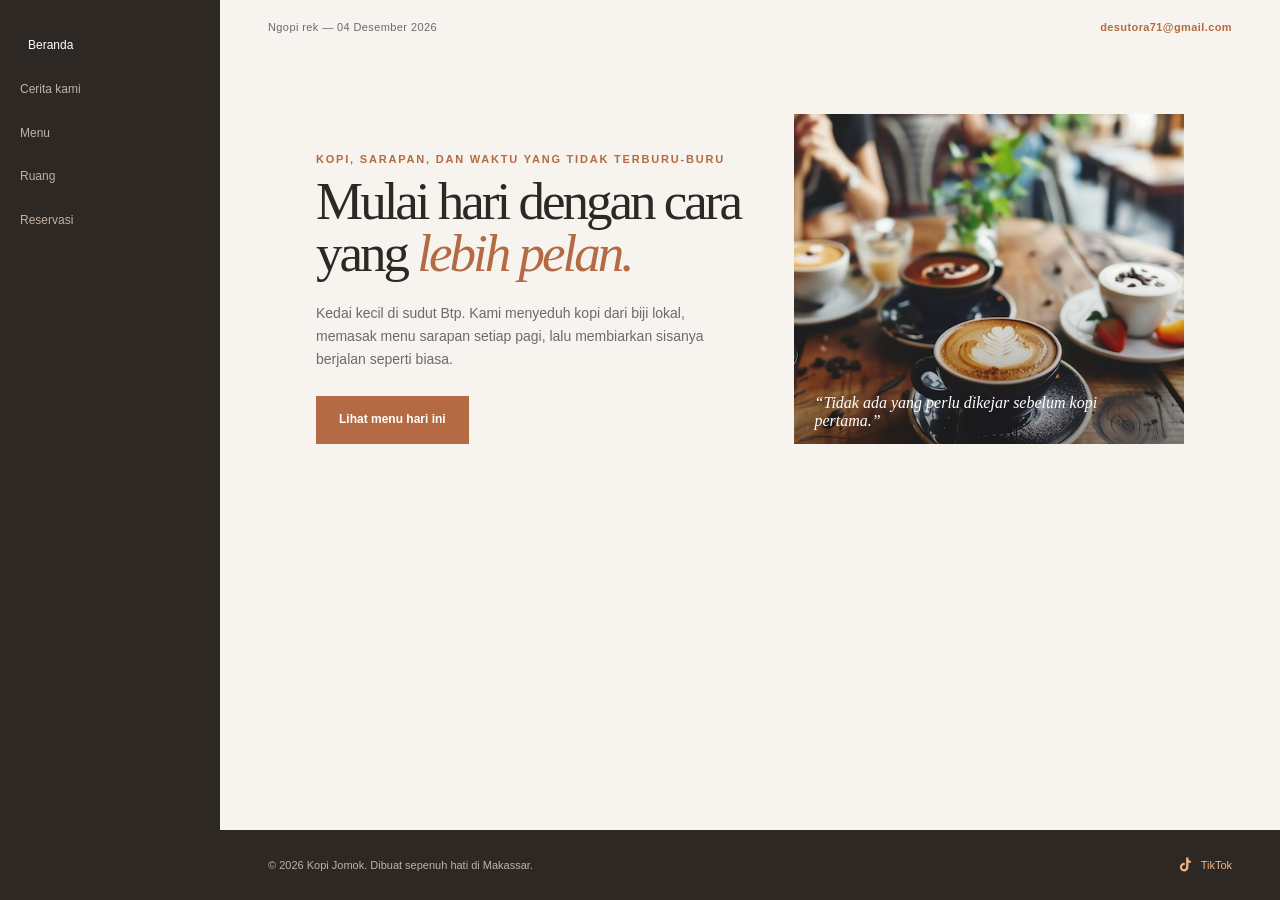
<file: index.html>
<!DOCTYPE html>
<html lang="id">
<head>
  <meta charset="UTF-8">
  <meta name="viewport" content="width=device-width, initial-scale=1.0">
  <title>Kafe Djomok — Kopi & Sarapan</title>
</head>
<frameset cols="220,*" frameborder="0" border="0">
  <frame src="frames/sidebar.html" name="sidebarFrame" title="Sidebar navigasi">
  <frameset rows="52,*,70" frameborder="0" border="0">
    <frame src="frames/topline.html" name="toplineFrame" title="Informasi kafe">
    <frame src="frames/content.html#beranda" name="mainFrame" title="Konten utama">
    <frame src="frames/footer.html" name="footerFrame" title="Footer">
  </frameset>
  <noframes>
    <body>
      <p>Browser Anda tidak mendukung frameset. Buka <a href="frames/content.html">konten utama</a>.</p>
    </body>
  </noframes>
</frameset>
<script>
  const layout = document.querySelector("frameset");
  const contentLayout = layout.querySelector("frameset");
  const mobileScreen = window.matchMedia("(max-width: 700px)");

  function resizeFrames() {
    const isMobile = mobileScreen.matches;
    layout.setAttribute("cols", isMobile ? "0,*" : "220,*");
    contentLayout.setAttribute("rows", isMobile ? "0,*,0" : "52,*,70");
  }

  resizeFrames();
  mobileScreen.addEventListener("change", resizeFrames);
  window.addEventListener("resize", resizeFrames);
  window.addEventListener("orientationchange", resizeFrames);
</script>
</html>
</file>
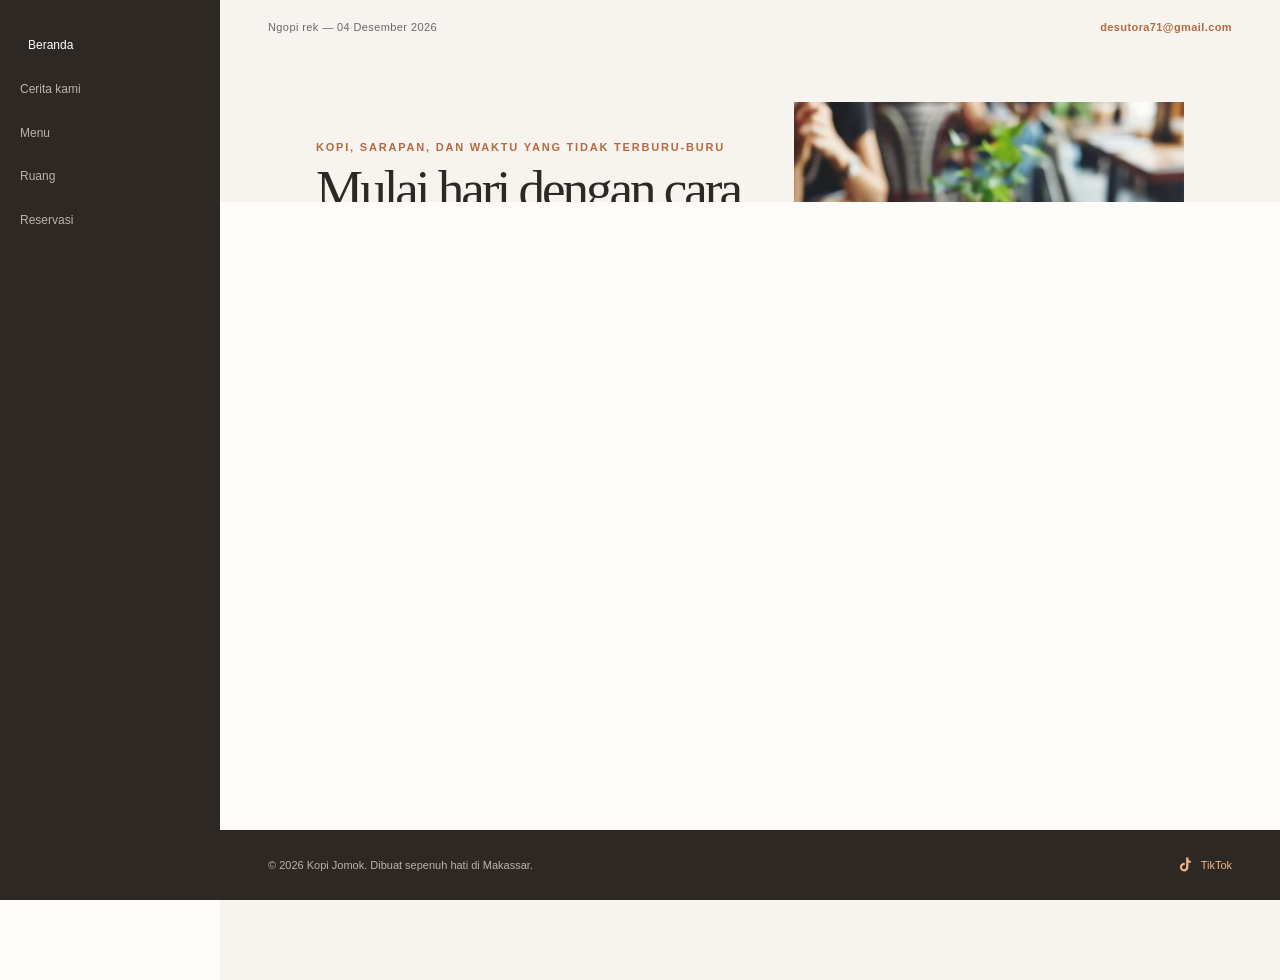
<file: layout.html>
<!DOCTYPE html>
<html lang="id">
<head>
  <meta charset="UTF-8">
  <meta name="viewport" content="width=device-width, initial-scale=1.0">
  <title>Kafe Djomok — Kopi & Sarapan</title>
  <style>
    :root {
      --espresso: #2d241f;
      --paper: #fffdf9;
    }

    * {
      box-sizing: border-box;
    }

    html,
    body {
      height: 100%;
      margin: 0;
    }

    body {
      overflow: hidden;
      background: var(--paper);
    }

    .site-layout {
      display: grid;
      grid-template-columns: 220px minmax(0, 1fr);
      height: 100vh;
    }

    .main-layout {
      display: grid;
      grid-template-rows: 52px minmax(0, 1fr) 70px;
      min-width: 0;
    }

    iframe {
      display: block;
      width: 100%;
      min-width: 0;
      border: 0;
    }

    .sidebar-frame {
      height: 100%;
      background: var(--espresso);
    }

    .topline-frame,
    .content-frame,
    .footer-frame {
      min-height: 0;
    }

    @media (max-width: 700px) {
      .site-layout {
        display: block;
      }

      .sidebar-frame,
      .topline-frame {
        display: none;
      }

      .main-layout {
        grid-template-rows: minmax(0, 1fr) 70px;
        height: 100vh;
      }

      .content-frame {
        height: 100%;
      }
    }
  </style>
</head>
<body>
  <div class="site-layout">
    <iframe class="sidebar-frame" src="frames/sidebar.html" name="sidebarFrame" title="Sidebar navigasi"></iframe>
    <div class="main-layout">
      <iframe class="topline-frame" src="frames/topline.html" name="toplineFrame" title="Informasi kafe"></iframe>
      <iframe class="content-frame" src="frames/content.html#beranda" name="mainFrame" title="Konten utama"></iframe>
      <iframe class="footer-frame" src="frames/footer.html" name="footerFrame" title="Footer"></iframe>
    </div>
  </div>
</body>
</html>
</file>
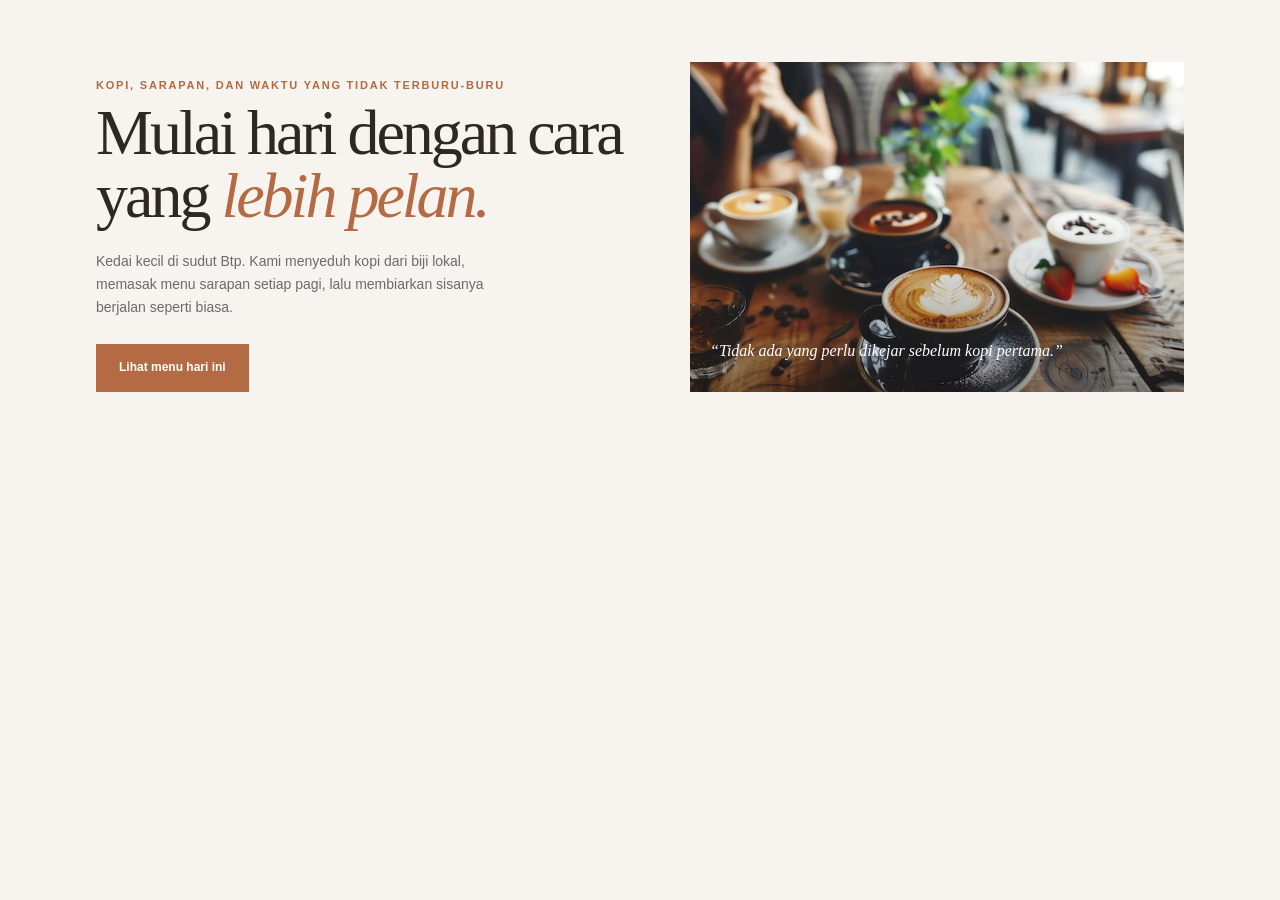
<file: frames/content.html>
<!DOCTYPE html>
<html lang="id">
<head>
  <meta charset="UTF-8">
  <link rel="stylesheet" href="../style.css">
</head>
<body class="frame-content">
  <div class="mobile-menu">
    <button class="menu-toggle" type="button" aria-expanded="false" aria-controls="mobileLinks" aria-label="Buka menu">
      <span></span><span></span><span></span>
    </button>
    <nav class="mobile-links" id="mobileLinks" aria-label="Menu halaman">
      <a class="active" href="#beranda">Beranda</a>
      <a href="#cerita">Cerita</a>
      <a href="#menu">Menu</a>
      <a href="#ruang">Ruang</a>
      <a href="#reservasi">Reservasi</a>
    </nav>
  </div>
  <main class="dashboard-page">
    <section class="dashboard-panel" id="beranda">
      <header class="hero">
        <div>
          <p class="kicker">Kopi, sarapan, dan waktu yang tidak terburu-buru</p>
          <h1>Mulai hari dengan cara yang <em>lebih pelan.</em></h1>
          <p class="intro">Kedai kecil di sudut Btp. Kami menyeduh kopi dari biji lokal, memasak menu sarapan setiap pagi, lalu membiarkan sisanya berjalan seperti biasa.</p>
          <a class="button" href="#menu">Lihat menu hari ini</a>
        </div>
        <div class="hero-image" role="img" aria-label="Barista sedang menyiapkan kopi">
          <p>“Tidak ada yang perlu dikejar sebelum kopi pertama.”</p>
        </div>
      </header>
    </section>

    <section class="dashboard-panel section" id="cerita">
      <div class="section-title"><h2>Tempat untuk <em>berhenti</em> sebentar</h2><span>01 / cerita</span></div>
      <div class="about">
        <blockquote class="pullquote">“Kami ingin rasanya seperti bertamu ke rumah teman yang pandai memasak.”</blockquote>
        <div class="about-copy">
          <p>Kafe Djomok dimulai dari meja kayu di garasi rumah. Sekarang mejanya bertambah, tapi kebiasaannya tidak banyak berubah: roti keluar dari oven pukul tujuh, kopi diseduh satu per satu, dan siapa pun boleh duduk lama.</p>
          <p>Kalau sedang mampir, coba sapa orang di balik bar. Mereka biasanya punya rekomendasi yang lebih jujur daripada papan menu.</p>
          <h3>Favorit pagi</h3>
          <ul class="story-list">
            <li>Roti panggang telur</li>
            <li>Nasi goreng merah</li>
            <li>Kopi gula aren</li>
          </ul>
          <p>Datang sendiri atau bersama teman, pilih tempat duduk yang nyaman, lalu pesan sesuatu yang ingin kamu nikmati.</p>
        </div>
      </div>
    </section>

    <section class="dashboard-panel section" id="menu">
      <div class="section-title"><h2>Yang keluar dari <em>dapur</em></h2><span>02 / menu</span></div>
      <div class="menu-layout">
        <div class="menu-list">
          <article class="menu-item"><div><h3>Kopi gula aren</h3><p>Espresso, susu segar, gula aren Aseli Sulawesi</p></div><strong>13K</strong></article>
          <article class="menu-item"><div><h3>Roti panggang telur</h3><p>Sourdough, telur setengah matang, sambal matah</p></div><strong>25K</strong></article>
          <article class="menu-item"><div><h3>Nasi Goreng Merah</h3><p>Nasi hangat, jamur tiram, telur mata sapi</p></div><strong>35K</strong></article>
          <article class="menu-item"><div><h3>Es Teh Panas</h3><p>Teh panas dengan es</p></div><strong>8K</strong></article>
        </div>
        <aside class="hours">
          <h3>Jam buka</h3>
          <table>
            <tbody>
              <tr><td>Senin–Jumat</td><td>07.00–20.00</td></tr>
              <tr><td>Sabtu</td><td>07.00–22.00</td></tr>
              <tr><td>Minggu</td><td>08.00–23.00</td></tr>
            </tbody>
          </table>
          <p class="hours-note">Menu sarapan tersedia sampai pukul 11.00.</p>
        </aside>
      </div>
    </section>

    <section class="dashboard-panel section" id="ruang">
      <div class="section-title"><h2>Lihat-lihat <em>ruangnya</em></h2><span>03 / suasana</span></div>
      <div class="photo-row">
        <figure><img src="../assets/jendela.jpg" alt="Meja kayu di dalam kafe Djomok"><figcaption>Meja dekat jendela, paling ramai menjelang siang.</figcaption></figure>
        <figure><img src="../assets/baca.jpg" alt="Cangkir kopi di atas meja"><figcaption>Sudut kecil untuk membaca atau tidak melakukan apa-apa.</figcaption></figure>
      </div>
    </section>

    <section class="dashboard-panel section" id="reservasi">
      <div class="section-title"><h2>Simpan satu meja untuk <em>nanti</em></h2><span>04 / reservasi</span></div>
      <div class="booking">
        <div class="booking-info"><p>Mau mampir? Isi form di bawah supaya kami bisa menyiapkan mejanya.</p></div>
        <form id="reservationForm">
          <div class="form-row"><label for="name">Nama<input id="name" name="name" type="text" placeholder="Nama kamu" required></label><label for="phone">Nomor WhatsApp<input id="phone" name="phone" type="tel" placeholder="08xx..." required></label></div>
          <div class="form-row"><label for="date">Tanggal<input id="date" name="date" type="date" required></label><label for="guests">Jumlah orang<select id="guests" name="guests"><option>solo</option><option>2 orang</option><option>3 orang</option><option>4 orang</option><option>5 orang atau lebih</option></select></label></div>
          <label for="note">Catatan (opsional)<textarea id="note" name="note" placeholder="Misalnya: ingin meja dekat jendela"></textarea></label>
          <button class="button" type="submit">Kirim permintaan</button><p class="form-status" id="formStatus" aria-live="polite"></p>
        </form>
      </div>
    </section>
  </main>
  <footer class="mobile-footer">
    <span>© 2026 Kopi Jomok. Dibuat sepenuh hati di Makassar.</span>
    <a class="tiktok-link" href="https://www.tiktok.com/@asura977?is_from_webapp=1&sender_device=pc" target="_blank" rel="noreferrer" aria-label="TikTok Kopi Jomok">
      <svg viewBox="0 0 24 24" aria-hidden="true"><path d="M16.6 5.2a5.1 5.1 0 0 0 3.1 1v3a8.1 8.1 0 0 1-3.1-.6v6.2a5.7 5.7 0 1 1-4.9-5.6v3.1a2.7 2.7 0 1 0 1.8 2.5V2h3.1v3.2Z"/></svg>
      <span>TikTok</span>
    </a>
  </footer>
  <script src="../script.js"></script>
</body>
</html>
</file>
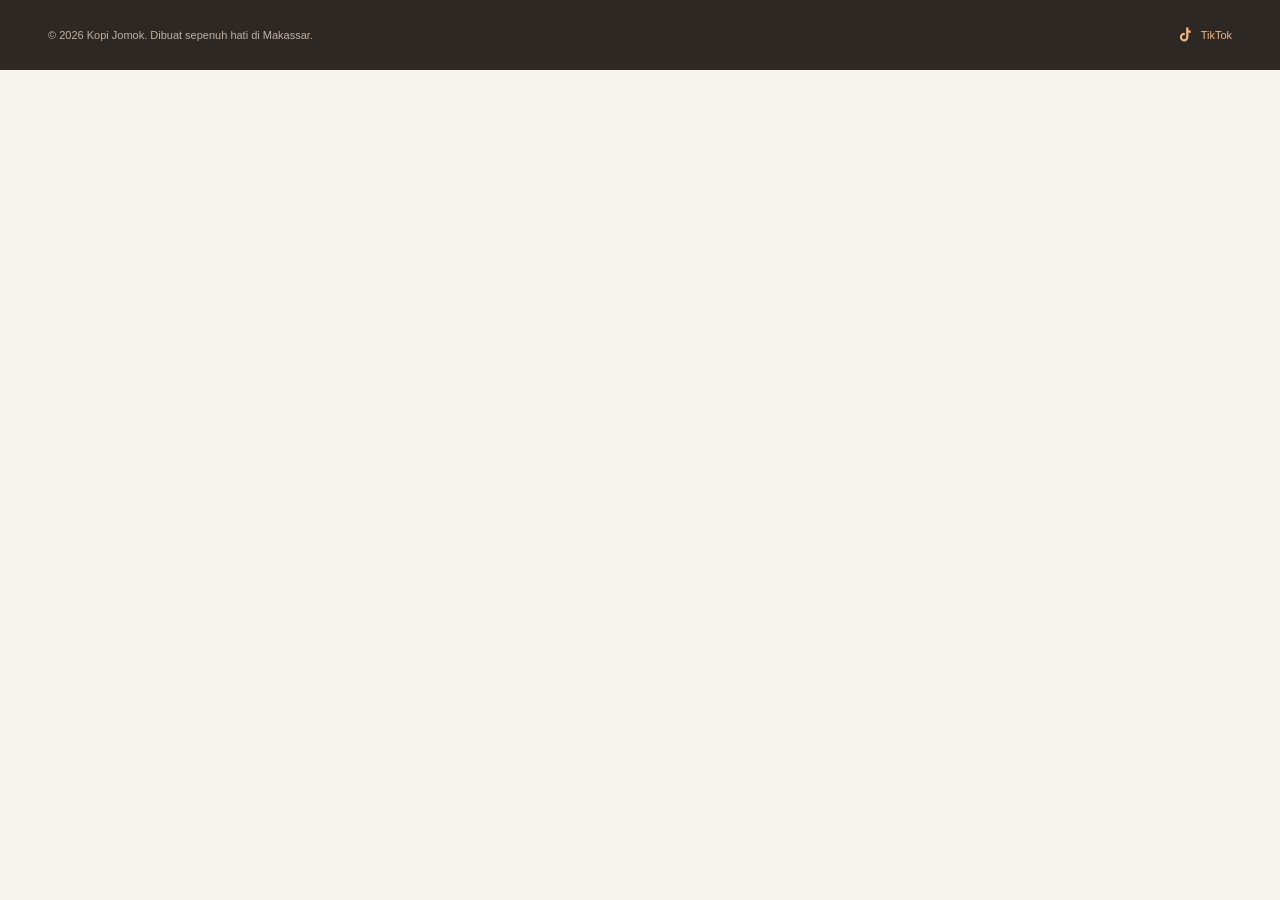
<file: frames/footer.html>
<!DOCTYPE html>
<html lang="id">
<head>
  <meta charset="UTF-8">
  <link rel="stylesheet" href="../style.css">
</head>
<body class="frame-footer">
  <footer>
    <span>© 2026 Kopi Jomok. Dibuat sepenuh hati di Makassar.</span>
    <a class="tiktok-link" href="https://www.tiktok.com/@asura977?is_from_webapp=1&sender_device=pc" target="_blank" rel="noreferrer" aria-label="TikTok Kopi Jomok">
      <svg viewBox="0 0 24 24" aria-hidden="true"><path d="M16.6 5.2a5.1 5.1 0 0 0 3.1 1v3a8.1 8.1 0 0 1-3.1-.6v6.2a5.7 5.7 0 1 1-4.9-5.6v3.1a2.7 2.7 0 1 0 1.8 2.5V2h3.1v3.2Z"/></svg>
      <span>TikTok</span>
    </a>
  </footer>
</body>
</html>
</file>
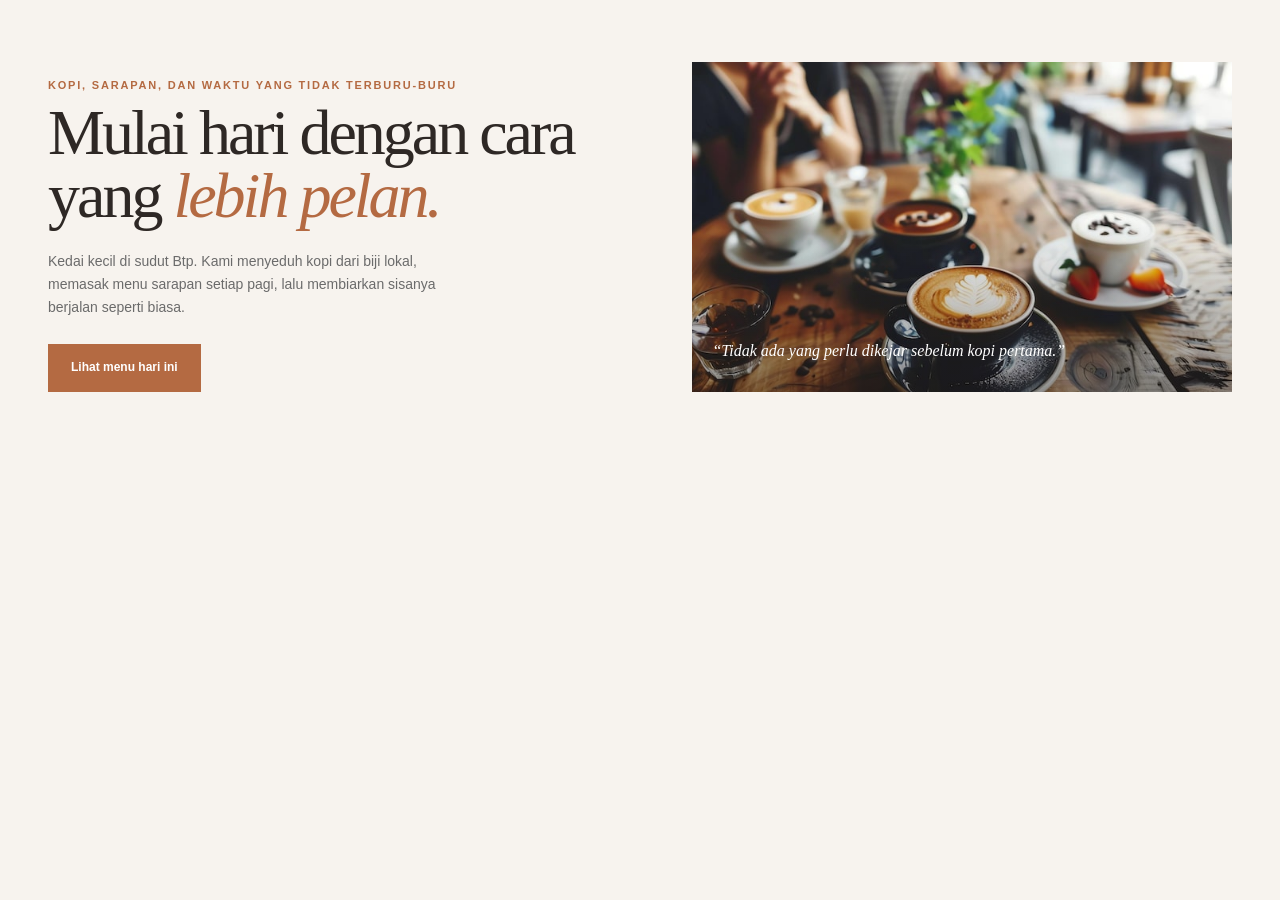
<file: frames/hero.html>
<!DOCTYPE html>
<html lang="id">
<head>
  <meta charset="UTF-8">
  <link rel="stylesheet" href="../style.css">
</head>
<body class="frame-hero">
  <header class="hero" id="beranda">
    <div>
      <p class="kicker">Kopi, sarapan, dan waktu yang tidak terburu-buru</p>
      <h1>Mulai hari dengan cara yang <em>lebih pelan.</em></h1>
      <p class="intro">Kedai kecil di sudut Btp. Kami menyeduh kopi dari biji lokal, memasak menu sarapan setiap pagi, lalu membiarkan sisanya berjalan seperti biasa.</p>
      <a class="button" href="content.html#menu" target="mainFrame">Lihat menu hari ini</a>
    </div>
    <div class="hero-image" role="img" aria-label="Barista sedang menyiapkan kopi">
      <p>“Tidak ada yang perlu dikejar sebelum kopi pertama.”</p>
    </div>
  </header>
</body>
</html>
</file>
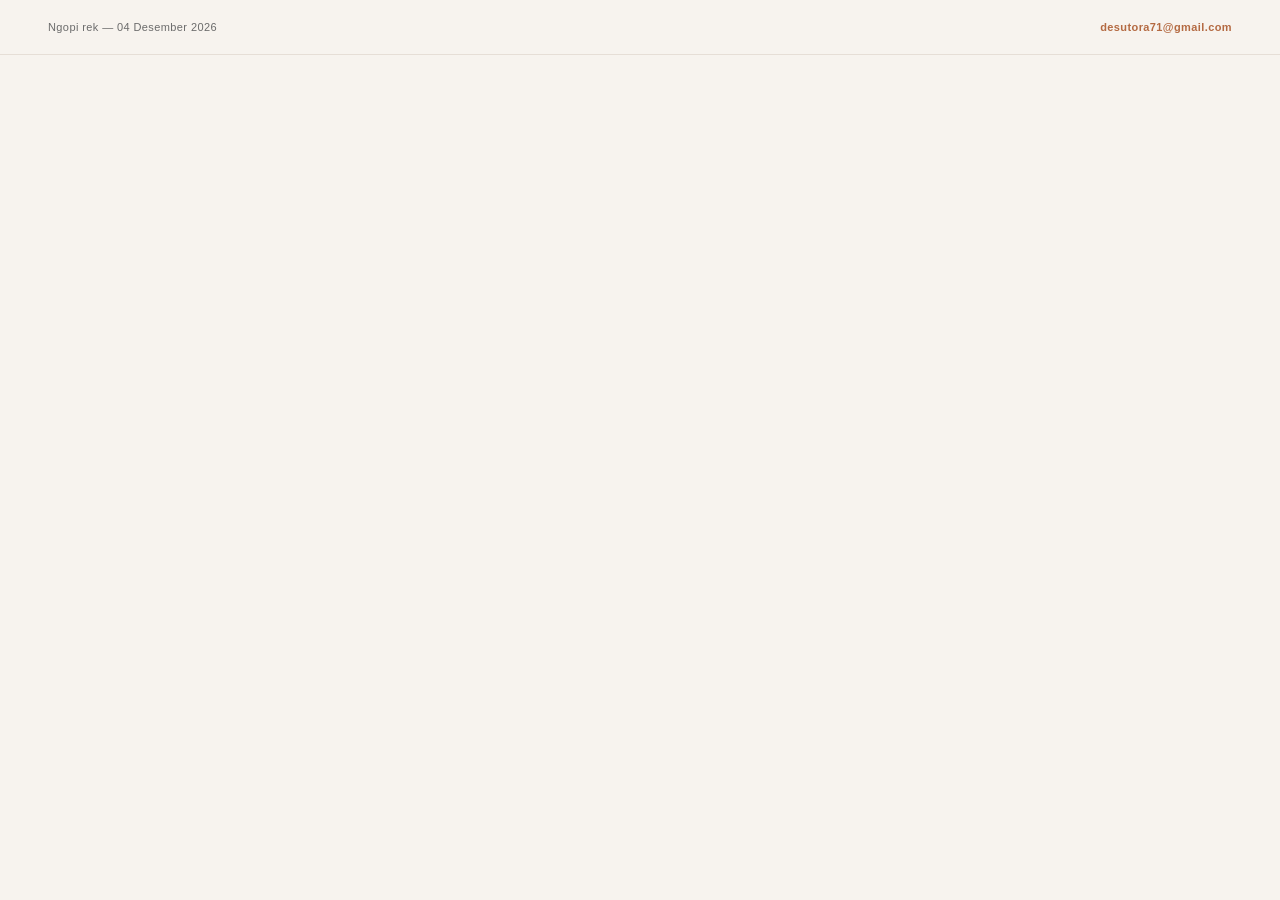
<file: frames/topline.html>
<!DOCTYPE html>
<html lang="id">
<head>
  <meta charset="UTF-8">
  <link rel="stylesheet" href="../style.css">
</head>
<body class="frame-topline">
  <div class="topline">
    <span>Ngopi rek — <time id="currentDate" datetime=""></time></span>
    <a href="mailto:desutora71@gmail.com">desutora71@gmail.com</a>
  </div>
  <script>
    const today = new Date();
    const currentDate = document.querySelector("#currentDate");
    currentDate.textContent = new Intl.DateTimeFormat("id-ID", {
      day: "2-digit", month: "long", year: "numeric"
    }).format(today);
    currentDate.dateTime = today.toISOString().split("T")[0];
  </script>
</body>
</html>
</file>
<file: style.css>
:root {
  --espresso: #2e2825;
  --brown: #6f4e37;
  --rust: #b46a42;
  --cream: #f7f3ee;
  --paper: #f7f3ee;
  --soft: #6b6b6b;
  --rule: #e6ded6;
  --white: #fff;
}

* { box-sizing: border-box; }
html { scroll-behavior: smooth; }
@keyframes fade-up {
  from { opacity: 0; transform: translateY(12px); }
  to { opacity: 1; transform: translateY(0); }
}
body {
  margin: 0;
  color: var(--espresso);
  background: var(--cream);
  font: 15px/1.65 Inter, "Helvetica Neue", Arial, sans-serif;
}
img { max-width: 100%; }
a { color: inherit; }
button, input, select, textarea { font: inherit; }
button { cursor: pointer; }

.page-frame {
  display: grid;
  grid-template-columns: 220px minmax(0, 1fr);
  width: min(1240px, calc(100% - 40px));
  min-height: 100vh;
  margin: 20px auto;
  background: var(--paper);
  box-shadow: 0 12px 40px rgba(45, 36, 31, .12);
}
.side {
  padding: 28px 24px;
  color: #e6d9cd;
  background: var(--espresso);
}
.side > img {
  display: block;
  width: 100%;
  height: 150px;
  margin-bottom: 30px;
  object-fit: cover;
  filter: sepia(.15);
}
.side nav { display: grid; gap: 12px; }
.side nav a {
  color: #bfb1a5;
  font-size: 12px;
  text-decoration: none;
  transition: color .2s, padding-left .2s;
}
.side nav a:hover, .side nav a.active {
  padding-left: 5px;
  color: var(--white);
}
.side-note {
  margin-top: 55px;
  color: #a99c91;
  font-size: 11px;
  line-height: 1.7;
}
.side-note strong { display: block; color: #efb486; }
.content { min-width: 0; background: var(--paper); }
.topline {
  display: flex;
  justify-content: space-between;
  padding: 18px 48px;
  color: var(--soft);
  border-bottom: 1px solid var(--rule);
  font-size: 11px;
  letter-spacing: .4px;
}
.topline a { color: var(--rust); font-weight: 700; text-decoration: none; }

.hero {
  display: grid;
  grid-template-columns: 1.05fr .95fr;
  gap: 48px;
  align-items: end;
  padding: 62px 48px 56px;
  background: var(--cream);
}
.hero h1 {
  max-width: 600px;
  margin: 8px 0 22px;
  color: var(--espresso);
  font: 400 clamp(42px, 5vw, 72px)/.98 "Playfair Display", Georgia, serif;
  letter-spacing: -3px;
}
.hero h1 em, h2 em { color: var(--rust); font-style: italic; }
.kicker {
  margin: 0;
  color: var(--rust);
  font-size: 11px;
  font-weight: 700;
  letter-spacing: 1.8px;
  text-transform: uppercase;
}
.hero .intro { max-width: 390px; margin: 0; color: var(--soft); font-size: 14px; }
.hero-image {
  height: 330px;
  border-radius: 0;
  background:
    linear-gradient(0deg, rgba(27, 21, 17, .45), transparent 55%),
    url("assets/kopi.jpg") center/cover;
}
.hero-image p {
  margin: 280px 20px 0;
  color: var(--white);
  font: italic 16px Georgia, serif;
}
.button {
  display: inline-block;
  margin-top: 25px;
  min-height: 48px;
  padding: 13px 22px;
  border-radius: 0;
  color: var(--white);
  background: var(--rust);
  border: 1px solid var(--rust);
  text-decoration: none;
  font-size: 12px;
  font-weight: 700;
  transition: background .2s, border-color .2s, transform .2s;
}
.button:hover { background: var(--brown); border-color: var(--brown); transform: translateY(-2px); }

main { padding: 0 48px 70px; }
.section { padding-top: 68px; scroll-margin-top: 20px; }
.section-title {
  display: flex;
  align-items: baseline;
  justify-content: space-between;
  gap: 25px;
  margin-bottom: 25px;
  border-bottom: 1px solid var(--rule);
}
h2 {
  margin: 0 0 13px;
  color: var(--espresso);
  font: 400 clamp(28px, 3.2vw, 43px)/1.1 "Playfair Display", Georgia, serif;
  letter-spacing: -1.2px;
}
h3 { margin: 0 0 12px; color: var(--espresso); font: 400 22px "Playfair Display", Georgia, serif; }
.section-title span { margin-bottom: 16px; color: var(--soft); font-size: 12px; }
.about { display: grid; grid-template-columns: 1fr 1.4fr; gap: 55px; }
.about-copy p { margin: 0 0 14px; color: var(--soft); }
.story-list {
  margin: 0 0 18px;
  padding-left: 20px;
  color: var(--soft);
}
.story-list li { padding: 3px 0; }
.pullquote {
  margin: 0;
  padding: 4px 0 4px 24px;
  border-left: 3px solid var(--rust);
  color: var(--brown);
  font: italic 22px/1.35 "Playfair Display", Georgia, serif;
}
.menu-layout { display: grid; grid-template-columns: 1.25fr .75fr; gap: 36px; }
.menu-list { border-top: 1px solid var(--rule); }
.menu-item {
  display: grid;
  grid-template-columns: 1fr auto;
  gap: 25px;
  padding: 17px 0;
  border-bottom: 1px solid var(--rule);
}
.menu-item h3 { margin-bottom: 2px; font-size: 19px; }
.menu-item p { margin: 0; color: var(--soft); font-size: 12px; }
.menu-item strong { color: var(--rust); font-size: 14px; }
.hours { padding: 24px; color: #e6d9cd; background: var(--espresso); }
.hours h3 { color: var(--white); }
.hours table { width: 100%; border-collapse: collapse; font-size: 12px; }
.hours td { padding: 8px 0; border-bottom: 1px solid #4d4540; }
.hours td:last-child { color: #efb486; text-align: right; }
.hours-note { margin: 14px 0 0; color: #a99c91; font-size: 12px; }
.photo-row { display: grid; grid-template-columns: 1.15fr .85fr; gap: 16px; }
.photo-row figure { margin: 0; }
.photo-row img { display: block; width: 100%; height: 280px; object-fit: cover; filter: saturate(.8); }
.photo-row img { border-radius: 0; }
.photo-row figure:last-child img { height: 220px; margin-top: 60px; }
figcaption { margin-top: 8px; color: var(--soft); font-size: 11px; }
.booking { display: grid; grid-template-columns: .8fr 1.2fr; gap: 65px; padding: 36px 0 0; }
.booking-info p { max-width: 270px; margin: 0; color: var(--soft); font-size: 13px; }
form { display: grid; gap: 17px; }
.form-row { display: grid; grid-template-columns: 1fr 1fr; gap: 17px; }
label { display: grid; gap: 6px; color: var(--brown); font-size: 11px; font-weight: 700; }
input, select, textarea {
  width: 100%;
  padding: 9px 0;
  color: var(--espresso);
  background: transparent;
  border: 0;
  border-bottom: 1px solid #c9bcb0;
  border-radius: 0;
  outline: 0;
}
textarea { min-height: 65px; resize: vertical; }
input:focus, select:focus, textarea:focus { border-color: var(--rust); }
form .button { margin-top: 3px; justify-self: start; }
.form-status { min-height: 24px; margin: 0; color: #3b7657; font-size: 12px; font-weight: 700; }
footer {
  display: flex;
  justify-content: space-between;
  gap: 20px;
  padding: 26px 48px;
  color: #bfb1a5;
  background: var(--espresso);
  font-size: 11px;
}
footer a { color: #efb486; text-decoration: none; }
.tiktok-link { display: inline-flex; align-items: center; gap: 7px; }
.tiktok-link svg { width: 18px; height: 18px; fill: currentColor; }
.back-to-top {
  position: fixed;
  right: 24px;
  bottom: 24px;
  width: 38px;
  height: 38px;
  color: var(--white);
  background: var(--rust);
  border: 0;
  opacity: 0;
  pointer-events: none;
  transform: translateY(12px);
  transition: opacity .2s, transform .2s, background .2s;
}
.back-to-top.visible { opacity: 1; pointer-events: auto; transform: translateY(0); }
.back-to-top:hover { background: var(--brown); }
.component-error {
  position: fixed;
  right: 20px;
  bottom: 20px;
  z-index: 2;
  margin: 0;
  padding: 12px 16px;
  color: var(--white);
  background: #8d3f2a;
  font-size: 12px;
}
.frame-sidebar { background: var(--espresso); }
.frame-sidebar .side { min-height: 100vh; }
.frame-topline, .frame-hero, .frame-footer { background: var(--paper); overflow: hidden; }
.frame-content { background: var(--paper); }
.frame-content html,
.frame-content body,
.frame-footer html,
.frame-footer body {
  min-width: 100%;
  min-height: 100%;
  margin: 0;
  background: var(--paper);
}
.frame-content main { padding-bottom: 70px; }
.frame-content .dashboard-panel[hidden] { display: none; }
.frame-content .dashboard-panel:not([hidden]) {
  display: block;
  animation: fade-up .45s ease both;
}
.frame-footer footer { min-height: 70px; }
.mobile-footer { display: none; }
.frame-content { overflow-x: hidden; }
.mobile-menu { display: none; }
button:focus-visible,
a:focus-visible,
input:focus-visible,
select:focus-visible,
textarea:focus-visible {
  outline: 3px solid rgba(180, 106, 66, .35);
  outline-offset: 3px;
}

@media (max-width: 820px) {
  .page-frame { display: block; width: min(100% - 20px, 1240px); margin: 10px auto; }
  .side { padding: 20px 22px; }
  .side > img { display: none; }
  .side nav { display: flex; flex-wrap: wrap; gap: 16px; }
  .side-note { display: none; }
  .topline, .hero, main, footer { padding-right: 25px; padding-left: 25px; }
  .hero, .about, .menu-layout, .booking { grid-template-columns: 1fr; gap: 28px; }
  .hero { padding-top: 45px; }
  .hero-image { height: 270px; }
  .hero-image p { margin-top: 220px; }
}
@media (max-width: 520px) {
  .mobile-menu {
    display: flex;
    position: fixed !important;
    top: 12px !important;
    left: 12px !important;
    z-index: 4;
    align-items: center;
    justify-content: flex-start;
    min-height: 48px;
    padding: 0;
    background: transparent;
    pointer-events: none;
    border: 0;
  }
  .menu-toggle {
    display: grid;
    align-content: center;
    justify-items: center;
    gap: 3px;
    width: 48px;
    height: 48px;
    padding: 10px 12px;
    background: transparent;
    border: 0;
    border-radius: 0;
    pointer-events: auto;
  }
  .menu-toggle span {
    display: block;
    width: 4px;
    height: 4px;
    background: var(--espresso);
    border-radius: 50%;
  }
  .mobile-links {
    display: none;
    position: absolute;
    top: 48px;
    left: 0;
    z-index: 3;
    min-width: 180px;
    padding: 8px;
    background: var(--paper);
    border: 1px solid var(--rule);
    border-radius: 0;
    box-shadow: 0 8px 18px rgba(45, 36, 31, .25);
    pointer-events: auto;
  }
  .mobile-links.open {
    display: grid;
    gap: 4px;
  }
  .mobile-links a {
    display: block;
    min-height: 44px;
    padding: 10px 12px;
    pointer-events: auto;
    color: var(--espresso);
    border-bottom: 1px solid var(--rule);
    font-size: 12px;
    text-decoration: none;
  }
  .mobile-links a.active {
    color: var(--white);
    background: var(--rust);
  }
  .topline { display: none; }
  .section-title { display: block; }
  .photo-row, .form-row { grid-template-columns: 1fr; }
  .photo-row figure:last-child img { height: 220px; margin-top: 15px; }
  footer { flex-direction: column; gap: 12px; padding: 28px 20px; }
  .hero {
    display: flex;
    flex-direction: column;
    gap: 24px;
    min-height: calc(100svh - 32px);
    padding: 64px 20px 32px;
  }
  .hero h1 {
    max-width: 12ch;
    margin: 8px 0 18px;
    font-size: clamp(38px, 11vw, 54px);
    letter-spacing: -1.8px;
  }
  .hero .intro { font-size: 15px; line-height: 1.55; }
  .hero .button { width: 100%; text-align: center; }
  .hero-image {
    width: 100%;
    height: clamp(180px, 35vh, 260px);
    min-height: 180px;
    border-radius: 0;
  }
  .hero-image p { margin: 0; padding: 145px 18px 0; font-size: 14px; }
  .frame-content main { padding: 0 20px 64px; }
  .mobile-footer {
    display: flex;
    flex-direction: column;
    gap: 12px;
    margin: 0;
    padding: 32px 20px;
    color: #bfb1a5;
    background: var(--espresso);
    font-size: 11px;
  }
  .section { padding-top: 52px; }
  .section-title { margin-bottom: 20px; }
  h2 { font-size: clamp(30px, 9vw, 42px); }
  .about, .menu-layout, .booking { gap: 24px; }
  .menu-item { gap: 12px; padding: 18px 0; }
  .menu-item h3 { font-size: 18px; }
  .booking { padding-top: 24px; }
  input, select, textarea { min-height: 46px; }
  form .button { width: 100%; }
}

@media (min-width: 521px) and (max-width: 768px) {
  .hero, main { padding-right: 24px; padding-left: 24px; }
  .hero { gap: 30px; }
  .hero h1 { font-size: clamp(42px, 8vw, 58px); }
  .hero-image { height: 280px; border-radius: 0; }
  .button { min-height: 48px; }
}

@media (prefers-reduced-motion: reduce) {
  html { scroll-behavior: auto; }
  *,
  *::before,
  *::after {
    animation-duration: .01ms !important;
    animation-iteration-count: 1 !important;
    transition-duration: .01ms !important;
  }
}

/* The sidebar is its own narrow frame, so its navigation stays vertical. */
.frame-sidebar .side {
  min-height: 100vh;
  padding: 28px 20px;
}
.frame-sidebar .side nav {
  display: grid;
  grid-template-columns: 1fr;
  gap: 8px;
}
.frame-sidebar .side nav a {
  display: block;
  width: 100%;
  padding: 8px 0;
  white-space: nowrap;
}
.frame-sidebar .side nav a:hover,
.frame-sidebar .side nav a.active {
  padding-left: 8px;
}
</file>
